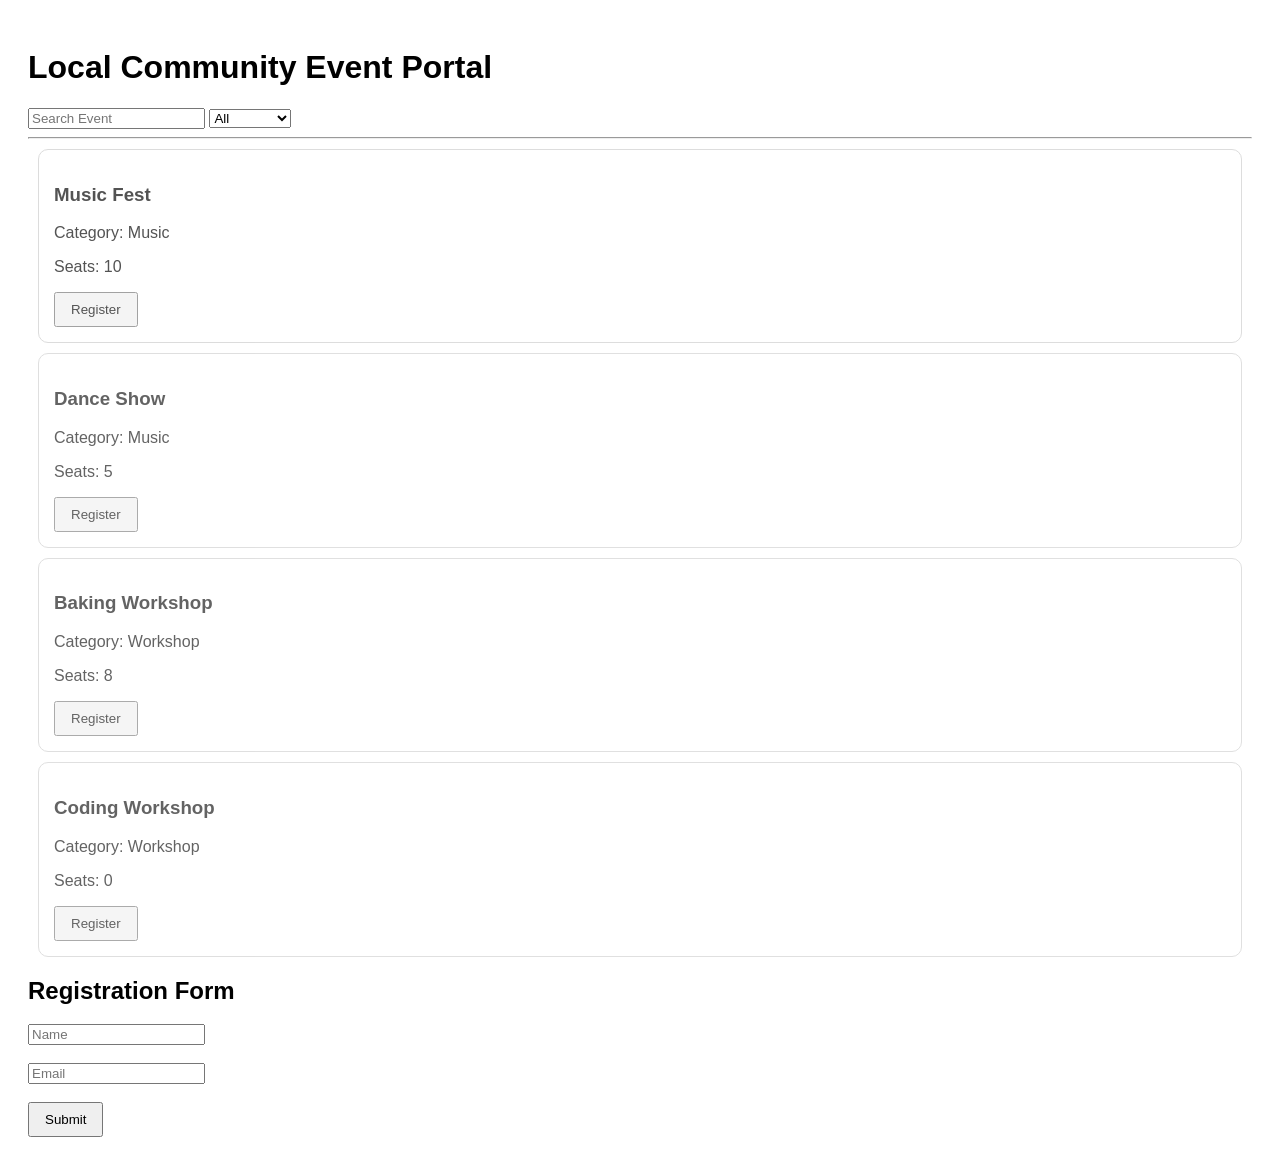
<file: Java FSE/Upskilling/Module1-Javascript/main.js/index.html>
<!DOCTYPE html>
<html lang="en">
<head>
    <meta charset="UTF-8">
    <title>Local Community Event Portal</title>

    <script src="https://code.jquery.com/jquery-3.7.1.min.js"></script>

    <style>
        body{
            font-family: Arial, sans-serif;
            padding:20px;
        }

        .card{
            border:1px solid #ccc;
            padding:15px;
            margin:10px;
            border-radius:10px;
        }

        button{
            padding:8px 15px;
            cursor:pointer;
        }
    </style>
</head>
<body>

<h1>Local Community Event Portal</h1>

<input type="text" id="searchBox" placeholder="Search Event">

<select id="categoryFilter">
    <option value="All">All</option>
    <option value="Music">Music</option>
    <option value="Workshop">Workshop</option>
</select>

<hr>

<div id="eventContainer"></div>

<h2>Registration Form</h2>

<form id="registerForm">
    <input type="text" id="username" placeholder="Name"><br><br>

    <input type="email" id="email" placeholder="Email"><br><br>

    <button type="submit">Submit</button>
</form>

<script src="main.js"></script>

</body>
</html>
</file>
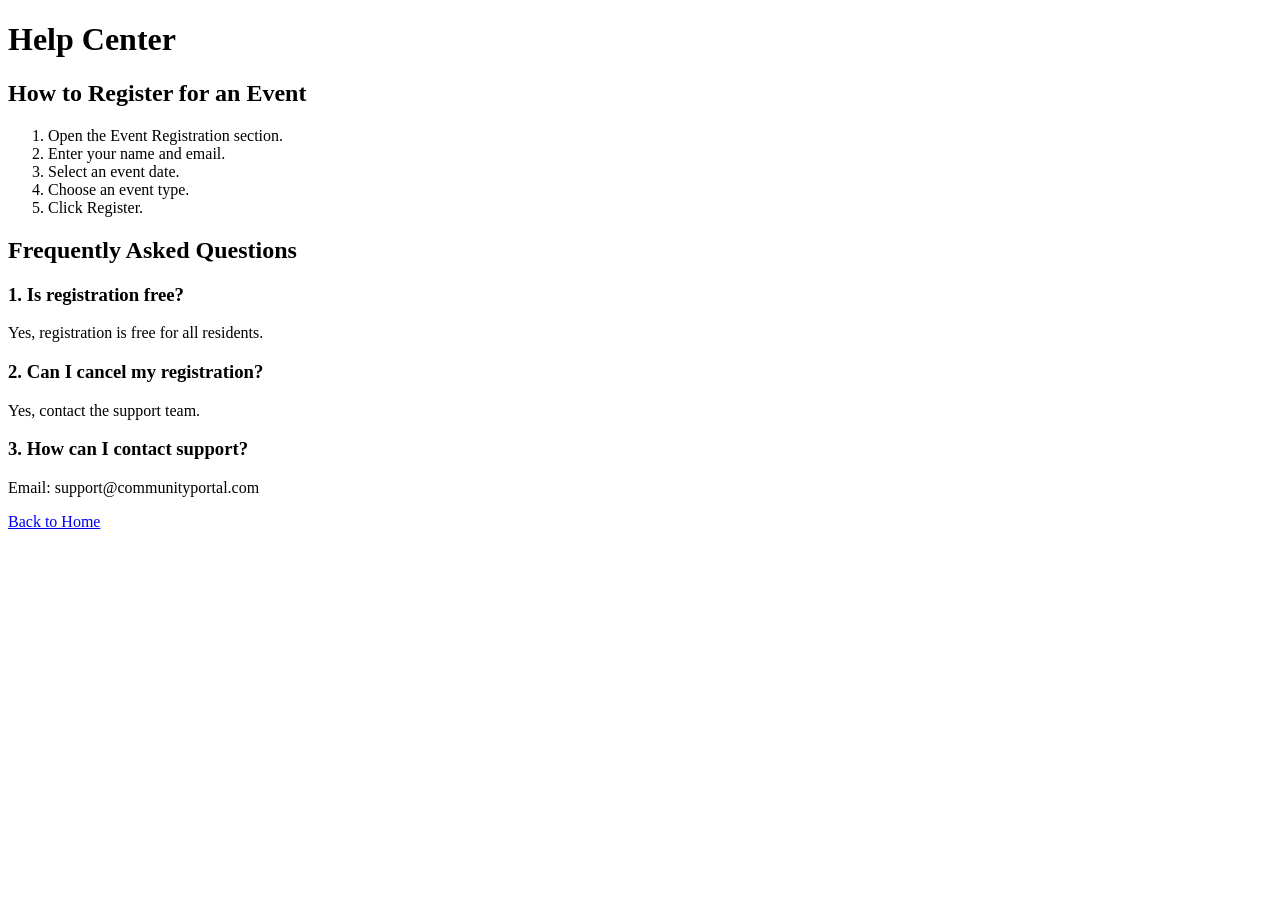
<file: Java FSE/Upskilling/Module1-HTML5/help.html>
<!DOCTYPE html>
<html lang="en">
<head>
    <meta charset="UTF-8">
    <title>Help Page</title>
</head>
<body>

    <h1>Help Center</h1>

    <h2>How to Register for an Event</h2>
    <ol>
        <li>Open the Event Registration section.</li>
        <li>Enter your name and email.</li>
        <li>Select an event date.</li>
        <li>Choose an event type.</li>
        <li>Click Register.</li>
    </ol>

    <h2>Frequently Asked Questions</h2>

    <h3>1. Is registration free?</h3>
    <p>Yes, registration is free for all residents.</p>

    <h3>2. Can I cancel my registration?</h3>
    <p>Yes, contact the support team.</p>

    <h3>3. How can I contact support?</h3>
    <p>Email: support@communityportal.com</p>

    <a href="index.html">Back to Home</a>

</body>
</html>
</file>
